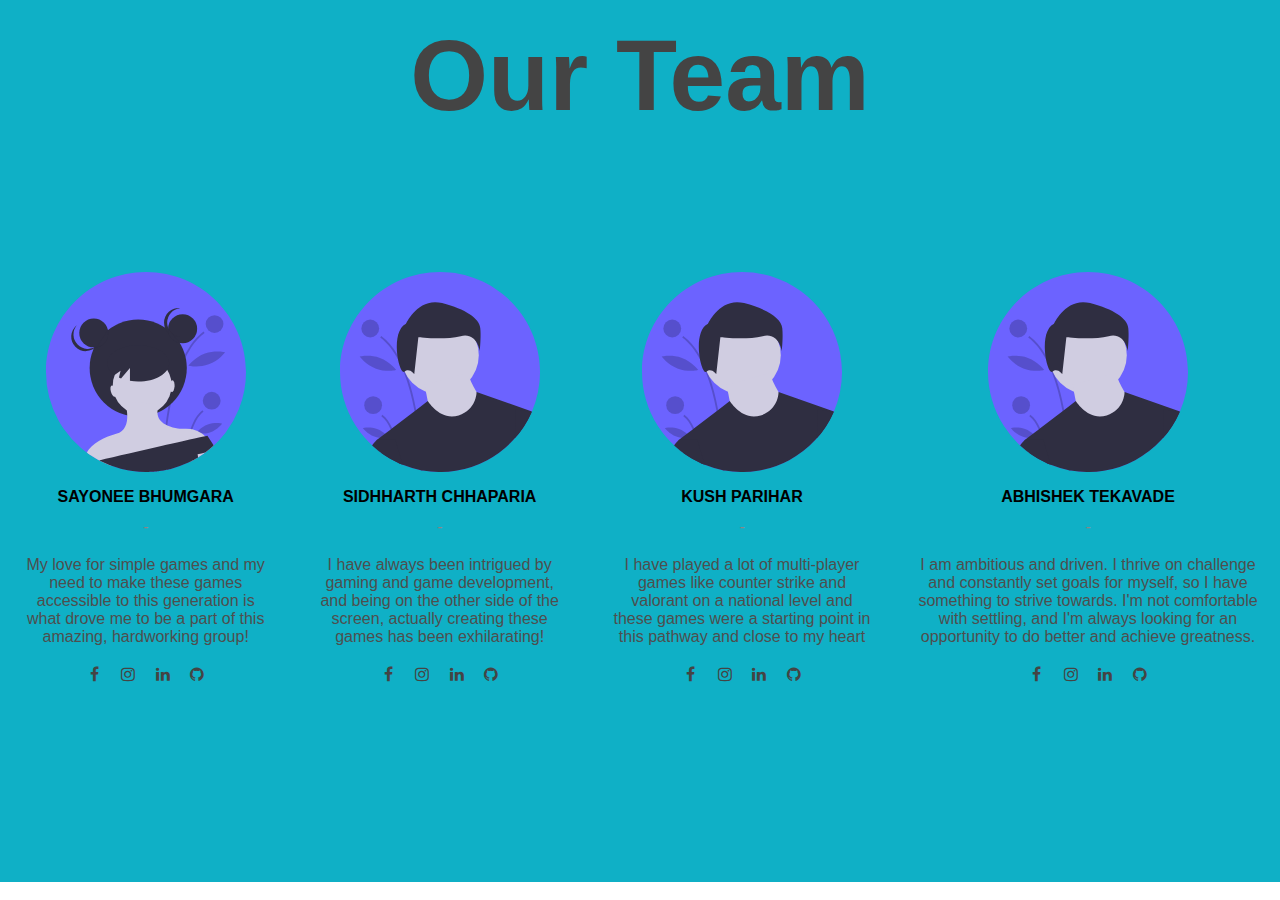
<file: RetroGames-main/About Us.html>
<!DOCTYPE html>
<html lang="en">

<head>
    <meta charset="UTF-8">
    <meta name="viewport" content="width=device-width, initial-scale=1.0">
    <link rel="stylesheet" href="About Us.css">
    <link rel="stylesheet" href="https://stackpath.bootstrapcdn.com/font-awesome/4.7.0/css/font-awesome.min.css">
    <title>Our-Team</title>
</head>

<body>
    <div class="container">
        <div class="header">
            <h1>Our Team</h1>
        </div>
        <div class="sub-container">
            <div class="teams">
                <img src="undraw_female_avatar_w3jk.svg" alt="">
                <div class="name">Sayonee Bhumgara</div>
                <div class="desig">-</div>
                <div class="about">My love for simple games and my need to make these games accessible to this generation is what drove me to be a part of this amazing, hardworking group! </div>

                <div class="social-links">
                    <a href="https://www.freecodecamp.org/news/html-button-link-code-examples-how-to-make-html-hyperlinks-using-the-href-attribute-on-tags/"><i class="fa fa-facebook"></i></a>
                    <a href="#"><i class="fa fa-instagram"></i></a>
                    <a href="#"><i class="fa fa-linkedin"></i></a>
                    <a href="#"><i class="fa fa-github"></i></a>
                </div>
            </div>

            <div class="teams">
                <img src="undraw_male_avatar_323b.svg" alt="">
                <div class="name">Sidhharth Chhaparia </div>
                <div class="desig">-</div>
                <div class="about">I have always been intrigued by gaming and game development, and being on the other side of the screen, actually creating these games has been exhilarating! </div>

                <div class="social-links">
                    <a href="#"><i class="fa fa-facebook"></i></a>
                    <a href="https://www.instagram.com/sidharthchhaparia/"><i class="fa fa-instagram"></i></a>
                    <a href="#"><i class="fa fa-linkedin"></i></a>
                    <a href="#"><i class="fa fa-github"></i></a>
                </div>
            </div>

            <div class="teams">
                <img src="undraw_male_avatar_323b.svg" alt="">
                <div class="name">Kush Parihar</div>
                <div class="desig">-</div>
                <div class="about">I have played a lot of multi-player games like counter strike and valorant on a national level and these games were a starting point in this pathway and close to my heart</div>

                <div class="social-links">
                    <a href="#"><i class="fa fa-facebook"></i></a>
                    <a href="#"><i class="fa fa-instagram"></i></a>
                    <a href="#"><i class="fa fa-linkedin"></i></a>
                    <a href="#"><i class="fa fa-github"></i></a>
                </div>
            </div>

            <div class="teams">
                <img src="undraw_male_avatar_323b.svg" alt="">
                <div class="name">Abhishek Tekavade </div>
                <div class="desig">-</div>
                <div class="about">I am ambitious and driven. I thrive on challenge and constantly set goals for myself, so I have something to strive towards. I'm not comfortable with settling, and I'm always looking for an opportunity to do better and achieve greatness. </div>

                <div class="social-links">
                    <a href="https://www.facebook.com/"><i class="fa fa-facebook"></i></a>
                    <a href="https://www.instagram.com/?hl=en"><i class="fa fa-instagram"></i></a>
                    <a href="https://www.linkedin.com/feed/"><i class="fa fa-linkedin"></i></a>
                    <a href="https://github.com/Abhi-Tekavade"><i class="fa fa-github"></i></a>
                </div>
            </div>
        </div>
    </div>
</body>

</html>
</file>
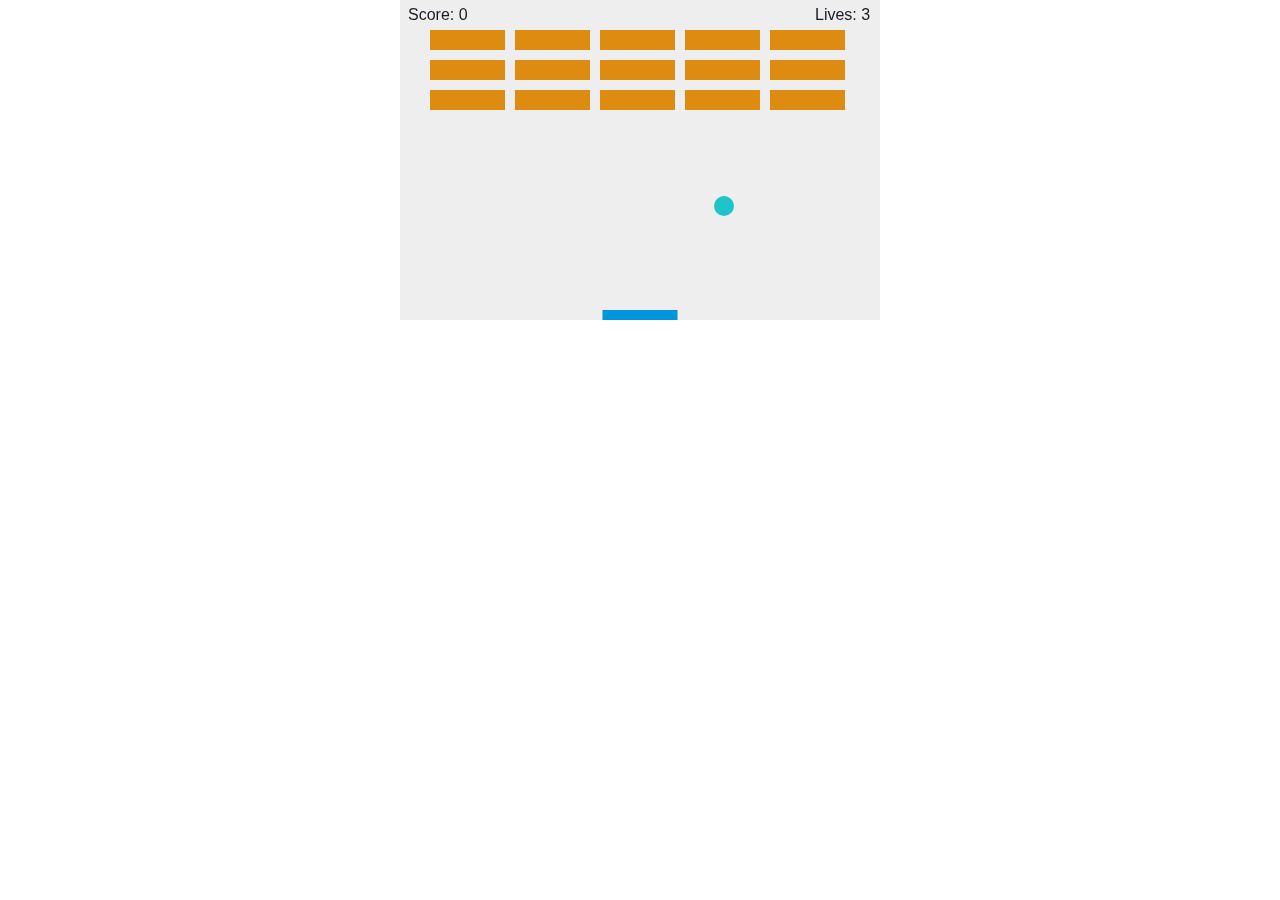
<file: RetroGames-main/brickbreaker.html>
<!DOCTYPE html>
<html lang="en">
<head>
    <meta charset="UTF-8">
    <title>Gamedev Canvas Workshop</title>
    <style>
        * {padding: 0; margin: 0;}
        canvas {background: #eee; display: block; margin: 0 auto;}
    </style>
</head>
<body>

<canvas id="myCanvas" width="480" height="320"></canvas>

<script>
    var canvas = document.getElementById("myCanvas");
    var ctx = canvas.getContext("2d");

    var ballRadius = 10;

    var x = canvas.width / 2;
    var y = canvas.height - 30;

    var dx = 2;
    var dy = -2;

    var paddleHeight = 10;
    var paddleWidth = 75;
    var paddleX = (canvas.width - paddleWidth) / 2;

    var rightPressed = false;
    var leftPressed = false;

    var brickRowCount = 3;
    var brickColumnCount = 5;
    var brickWidth = 75;
    var brickHeight = 20;
    var brickPadding = 10;
    var brickOffsetTop = 30;
    var brickOffsetLeft = 30;

    var bricks = [];
    for (var c = 0; c < brickColumnCount; c++) {
        bricks[c] = [];
        for (var r = 0; r < brickRowCount; r++) {
            bricks[c][r] = {x: 0, y: 0, status: 1};
        }
    }

    var score = 0;
    var bricksHit = 0;
    var bricksHitPerLive = 0;
    var lives = 3;

    function drawBall() {
        ctx.beginPath();
        ctx.arc(x, y, ballRadius, 0, Math.PI * 2);
        ctx.fillStyle = setRandomColor();
        ctx.fill();
        ctx.closePath();
    }

    function drawPaddle() {
        ctx.beginPath();
        ctx.rect(paddleX, canvas.height - paddleHeight, paddleWidth, paddleHeight);
        ctx.fillStyle = "#0095DD";
        ctx.fill();
        ctx.closePath();
    }

    function drawBricks() {
        for (var c = 0; c < brickColumnCount; c++) {
            for (var r = 0; r < brickRowCount; r++) {
                if (bricks[c][r].status == 1) {
                    var brickX = (c * (brickWidth + brickPadding)) + brickOffsetLeft;
                    var brickY = (r * (brickHeight + brickPadding)) + brickOffsetTop;
                    bricks[c][r].x = brickX;
                    bricks[c][r].y = brickY;
                    ctx.beginPath();
                    ctx.rect(brickX, brickY, brickWidth, brickHeight);
                    ctx.fillStyle = "#dd8c11";
                    ctx.fill();
                    ctx.closePath();
                }
            }
        }
    }

    function drawScore() {
        ctx.font = "16px Arial";
        ctx.fillStyle = "#1a1a25";
        ctx.fillText("Score: " + score, 8, 20)
    }

    function drawLives() {
        ctx.font = "16px Arial";
        ctx.fillStyle = "#1a1a25";
        ctx.fillText("Lives: " + lives, canvas.width - 65, 20)
    }

    function draw() {
        ctx.clearRect(0, 0, canvas.width, canvas.height);

        drawBricks();
        drawPaddle();
        drawBall();
        drawScore();
        drawLives();
        collisionDetection();

        if (x + dx > canvas.width - ballRadius || x + dx < ballRadius) {
            dx = -dx;
        }
        if (y + dy < ballRadius + ballRadius) {
            dy = -dy;
        } else if (y + dy > canvas.height - ballRadius) {
            if (x > paddleX && x < paddleX + paddleWidth && y + dy > canvas.height - paddleHeight * 2) {
                dy = -dy - 0.2;
            } else {
                lives--;
                bricksHitPerLive = 0;
                if (!lives) {
                    alert("GAME OVER");
                    document.location.reload();
                } else {
                    x = canvas.width / 2;
                    y = canvas.height - 30;
                    dx = 2;
                    dy = -2;
                    paddleX = (canvas.width - paddleWidth) / 2;
                }
            }
        }
        x += dx;
        y += dy;

        if (rightPressed) {
            paddleX += 5;
            if (paddleX + paddleWidth > canvas.width) {
                paddleX = canvas.width - paddleWidth;
            }
        } else if (leftPressed) {
            paddleX -= 5;
            if (paddleX < 0) {
                paddleX = 0;
            }
        }
        requestAnimationFrame(draw);
    }

    document.addEventListener("keydown", keyDownHandler, false);
    document.addEventListener("keyup", keyUpHandler, false);
    document.addEventListener("mousemove", mouseMoveHandler, false)

    function keyDownHandler(e) {

        if (e.key == "Right" || e.key == "ArrowRight") {
            rightPressed = true;
        } else if (e.key == "Left" || e.key == "ArrowLeft") {
            leftPressed = true;
        }
    }
    function keyUpHandler(e) {

        if (e.key == "Right" || e.key == "ArrowRight") {
            rightPressed = false;
        } else if (e.key == "Left" || e.key == "ArrowLeft") {
            leftPressed = false;
        }
    }

    function mouseMoveHandler(e) {
        var relativeX = e.clientX - canvas.offsetLeft;
        if (relativeX > 0 && relativeX < canvas.width) {
            paddleX = relativeX - paddleWidth / 2;
        }
    }

    draw();

    function collisionDetection() {
        for (var c = 0; c < brickColumnCount; c++) {
            for (var r = 0; r < brickRowCount; r++) {
                var b = bricks[c][r];
                if (b.status == 1) {
                    if (x > b.x && x < b.x + brickWidth && y > b.y && y < b.y + brickHeight) {
                        dy = -dy;
                        b.status = 0;
                        bricksHit++;
                        bricksHitPerLive++;
                        score += bricksHitPerLive;
                        if (bricksHit == brickRowCount * brickColumnCount) {
                            alert("YOU WIN, CONGRATULATIONS!\nYOU SCORED " + score + " POINTS.");
                            document.location.reload();
                        }
                    }
                }
            }
        }
    }

    function setRandomColor() {
        var randomColor = '#' + Math.floor(Math.random() * 16777215).toString(16);
        return randomColor;
    }


</script>
</body>
</html>
</file>
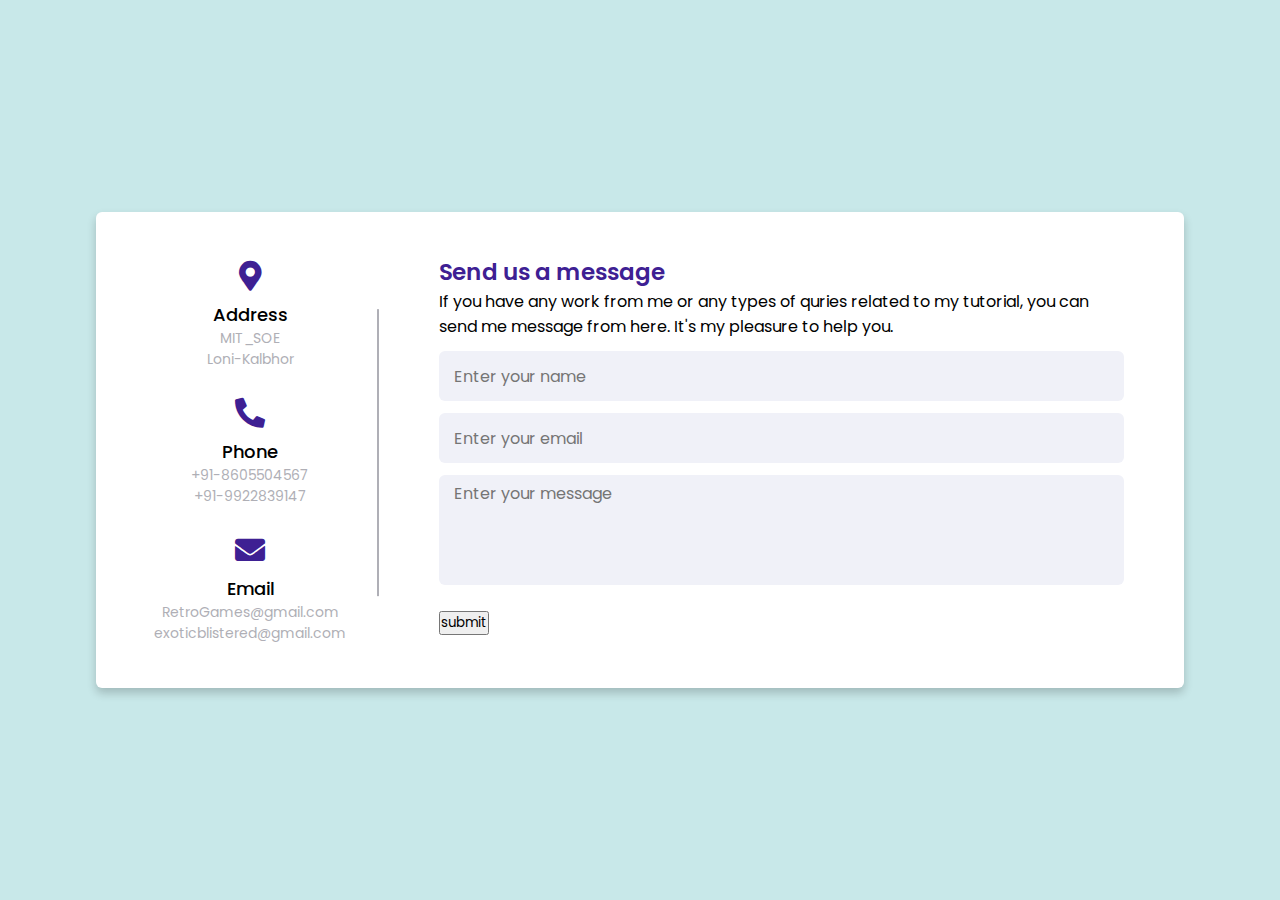
<file: RetroGames-main/Contact.html>
<!DOCTYPE html>
<!-- Designined by CodingLab | www.youtube.com/codinglabyt -->
<html lang="en" dir="ltr">
  <head>
    <meta charset="UTF-8">
    <title> Responsive Contact Us Form  | CodingLab </title>
    <link rel="stylesheet" href="Contact.css">
    <!-- Fontawesome CDN Link -->
    <link rel="stylesheet" href="https://cdnjs.cloudflare.com/ajax/libs/font-awesome/5.15.2/css/all.min.css"/>
     <meta name="viewport" content="width=device-width, initial-scale=1.0">
   </head>
<body>
  <div class="container">
    <div class="content">
      <div class="left-side">
        <div class="address details">
          <i class="fas fa-map-marker-alt"></i>
          <div class="topic">Address</div>
          <div class="text-one">MIT_SOE</div>
          <div class="text-two">Loni-Kalbhor</div>
        </div>
        <div class="phone details">
          <i class="fas fa-phone-alt"></i>
          <div class="topic">Phone</div>
          <div class="text-one">+91-8605504567</div>
          <div class="text-two">+91-9922839147</div>
        </div>
        <div class="email details">
          <i class="fas fa-envelope"></i>
          <div class="topic">Email</div>
          <div class="text-one">RetroGames@gmail.com</div>
          <div class="text-two">exoticblistered@gmail.com</div>
        </div>
      </div>
      <div class="right-side">
        <div class="topic-text">Send us a message</div>
        <p>If you have any work from me or any types of quries related to my tutorial, you can send me message from here. It's my pleasure to help you.</p>
      <form onsubmit="SendEmail(); reset(); return false;">
        <div class="input-box">
          <input type="text" placeholder="Enter your name" required="required">
        </div>
        <div class="input-box">
          <input type="text" placeholder="Enter your email" required="required">
        </div>
        <div class="input-box message-box">
          <textarea placeholder="Enter your message" required="required"></textarea>
        </div>
        <div class="button">
          <input type="submit" value="submit" >
        </div>
        <!-- <div class="input-box">
          <input type="submit" name="" value="Send">
        </div> -->
      </form>
    </div>
    </div>
  </div>
  <div>
    <script src="https://smtpjs.com/v3/smtp.js"></script>
    <script>
        function sendEmail(){
            Email.send({
                Host : "smtp.gmail.com",
                Username : "exoticblistered@gmail.com",
                Password : "AbhiF901",
                To : "exoticblistered@gmail.com",
                From : document.getElementById("email").value,
                Subject : "",
                Body : ""
            }).then(
                message => alert(message)
            );
        }
    </script>
</div>


</body>
</html>
</file>
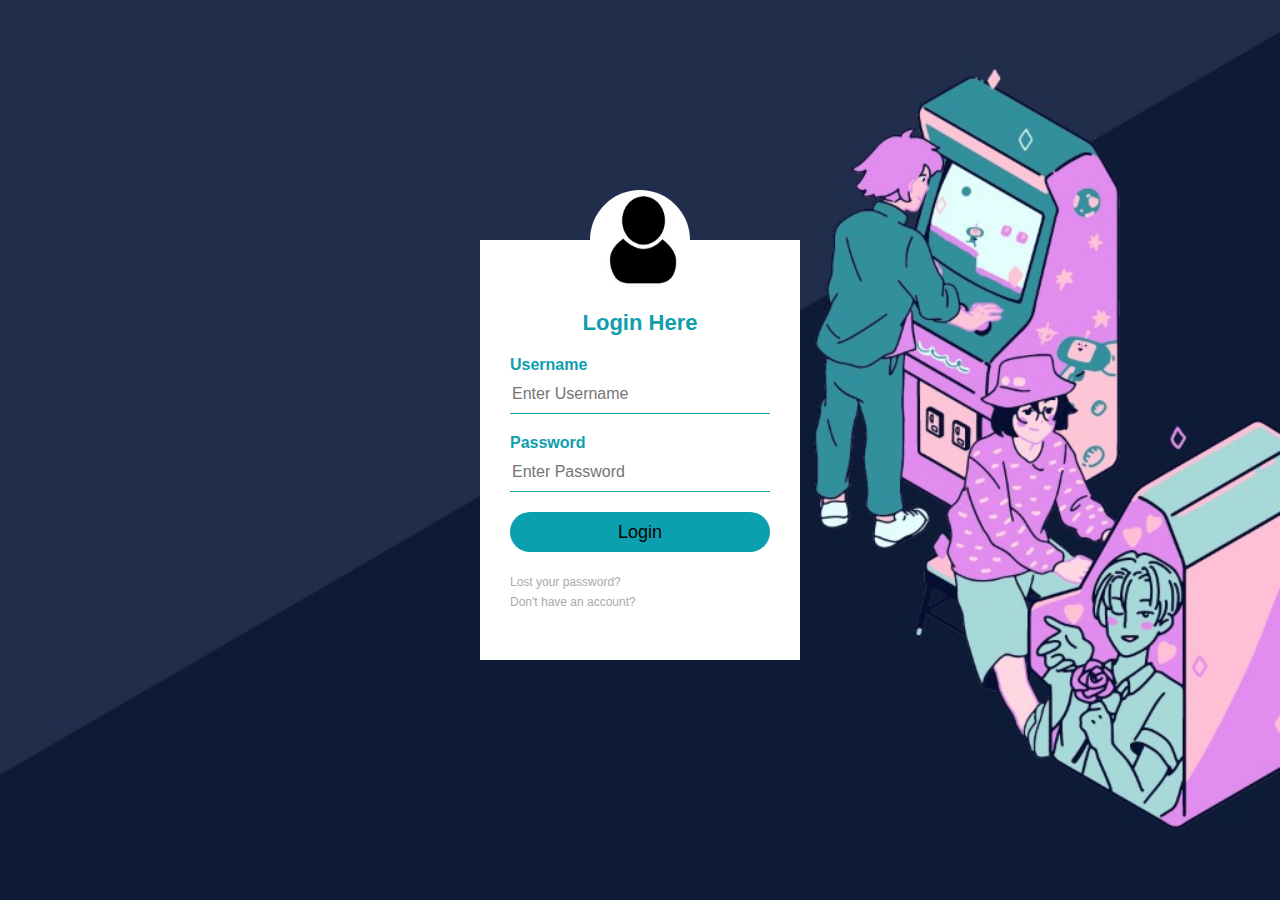
<file: RetroGames-main/login.html>
<html>
    <head>
        <title>Login page</title>
        <link rel="stylesheet" type="text/css" href="logn.css">
        <body>
            <div class="loginbox">
                <img src="admin.jpeg" class="avatar">
                <h1>Login Here</h1>
                <form>
                    <p>Username</p>
                    <input type="text" name="" placeholder="Enter Username">
                    <p>Password</p>
                    <input type="password" name ="" placeholder="Enter Password"><br>
                    <a href="index.html">
                          <input type="submit" name="" value="Login">         
                    </a>
                    <a href="index.html">Lost your password?</a><br>
                    <a href="index.html">Don't have an account?</a>
                </form>
            </div>

        </body>
    </head>
</html>
</file>
<file: RetroGames-main/About Us.css>
* {
    margin: 0;
    padding: 0;
    font-family: -apple-system, BlinkMacSystemFont, 'Segoe UI', Roboto, Oxygen, Ubuntu, Cantarell, 'Open Sans', 'Helvetica Neue', sans-serif;
}

.container {
    text-align: center;
    background: rgb(15, 176, 198);
    
}

.header {
    padding-top: 50px;
    color: #444;
    font-size: 50px;
    margin: auto;
    line-height: 50px;
}

.sub-container {
    max-width: 12000px;
    margin: auto;
    padding: 150px 0;
    display: flex;
    flex-wrap: rewrap;
    justify-content: center;
}

.teams {
    margin: 20x;
    padding: 22px;
    max-width: 30%;
    cursor: pointer;
    transition: 0.4s;
    box-sizing: border-box;
}

.teams:hover {
    background: #ddd;
    border-radius: 39px;
}

.teams img {
    width: 200px;
    height: 200px;
}

.name {
    padding: 12px;
    font-weight: bold;
    font-size: 16px;
    text-transform: uppercase;
}

.desig {
    font-style: italic;
    color: #888;
}

.about {
    margin: 20px 0;
    font-weight: lighter;
    color: #4e4e4e;
}

.social-links {
    margin: 14px;
}

.social-links a {
    display: inline-block;
    height: 30px;
    width: 30px;
    transition: .4s;
}

.social-links a:hover {
    transform: scale(1.5);
    opacity: 1;
}

.social-links a i {
    color: #444;
}

@media screen and (max-width: 600px) {
    .teams {
        max-width: 1000%;
    }
}
</file>
<file: RetroGames-main/Contact.css>
/* Google Font CDN Link */
@import url('https://fonts.googleapis.com/css2?family=Poppins:wght@200;300;400;500;600;700&display=swap');
*{
  margin: 0;
  padding: 0;
  box-sizing: border-box;
  font-family: "Poppins" , sans-serif;
}
body{
  min-height: 100vh;
  width: 100%;
  background: #c8e8e9;
  display: flex;
  align-items: center;
  justify-content: center;
}
.container{
  width: 85%;
  background: #fff;
  border-radius: 6px;
  padding: 20px 60px 30px 40px;
  box-shadow: 0 5px 10px rgba(0, 0, 0, 0.2);
}
.container .content{
  display: flex;
  align-items: center;
  justify-content: space-between;
}
.container .content .left-side{
  width: 25%;
  height: 100%;
  display: flex;
  flex-direction: column;
  align-items: center;
  justify-content: center;
  margin-top: 15px;
  position: relative;
}
.content .left-side::before{
  content: '';
  position: absolute;
  height: 70%;
  width: 2px;
  right: -15px;
  top: 50%;
  transform: translateY(-50%);
  background: #afafb6;
}
.content .left-side .details{
  margin: 14px;
  text-align: center;
}
.content .left-side .details i{
  font-size: 30px;
  color: #3e2093;
  margin-bottom: 10px;
}
.content .left-side .details .topic{
  font-size: 18px;
  font-weight: 500;
}
.content .left-side .details .text-one,
.content .left-side .details .text-two{
  font-size: 14px;
  color: #afafb6;
}


.container .content .right-side{
  width: 75%;
  margin-left: 75px;
}
.content .right-side .topic-text{
  font-size: 23px;
  font-weight: 600;
  color: #3e2093;
}
.right-side .input-box{
  height: 50px;
  width: 100%;
  margin: 12px 0;
}
.right-side .input-box input,
.right-side .input-box textarea{
  height: 100%;
  width: 100%;
  border: none;
  outline: none;
  font-size: 16px;
  background: #F0F1F8;
  border-radius: 6px;
  padding: 0 15px;
  resize: none;
}
.right-side .message-box{
  min-height: 110px;
}
.right-side .input-box textarea{
  padding-top: 6px;
}
.right-side .button{
  display: inline-block;
  margin-top: 12px;
}
.right-side .button input[type="button"]{
  color: #fff;
  font-size: 18px;
  outline: none;
  border: none;
  padding: 8px 16px;
  border-radius: 6px;
  background: #3e2093;
  cursor: pointer;
  transition: all 0.3s ease;
}
.button input[type="button"]:hover{
  background: #5029bc;
}

@media (max-width: 950px) {
  .container{
    width: 90%;
    padding: 30px 40px 40px 35px ;
  }
  .container .content .right-side{
   width: 75%;
   margin-left: 55px;
}
}
@media (max-width: 820px) {
  .container{
    margin: 40px 0;
    height: 100%;
  }
  .container .content{
    flex-direction: column-reverse;
  }
 .container .content .left-side{
   width: 100%;
   flex-direction: row;
   margin-top: 40px;
   justify-content: center;
   flex-wrap: wrap;
 }
 .container .content .left-side::before{
   display: none;
 }
 .container .content .right-side{
   width: 100%;
   margin-left: 0;
 }
}


































































































































/* /// */
</file>
<file: RetroGames-main/logn.css>
body{
    margin: 0;
    padding: 0;
    background: url(background.jpeg);
    height: 100%;
    background-size: cover;
    background-position: center;
    font-family: sans-serif;
}

.loginbox{
    width: 320px;
    height: 420px;
    
    background: white;
    color: rgb(14, 158, 174);
    top: 50%;
    left: 50%;
    position: absolute;
    transform: translate(-50%,-50%);
    box-sizing: border-box;
    padding: 70px 30px;
}

.avatar{
    width: 100px;
    height: 100px;
    border-radius: 50%;
    position: absolute;
    top: -50px;
    left: calc(50% - 50px); 
}

h1{
    margin: 0;
    padding: 0 0 20px;
    text-align: center;
    font-size: 22px;
}

.loginbox p{
    margin: 0;
    padding: 0;
    font-weight: bold;
}

.loginbox input{
    width: 100%;
    margin-bottom: 20px;
}

.loginbox input[type="text"],input[type="password"]
{    
    border: none;
    border-bottom: 1px solid rgb(24, 167, 177); 
    background: transparent;
    outline: none;
    height: 40px;
    color: rgb(83, 96, 97);
    font-size: 16px;
}

.loginbox input[type="submit"]
{
    border: none;
    outline: none;
    height: 40px;
    background: #0ba0ad;
    font-size: 18px;
    border-radius: 20px;
}

.loginbox input[type="submit"]:hover
{
    cursor: pointer;
    background: #2590fb;
    color: aqua;
}

.loginbox a{
    text-decoration: none;
    font-size: 12px;
    line-height: 20px;
    color: darkgray;
}

.loginbox a:hover
{
    color: #ffc107;
}
</file>
